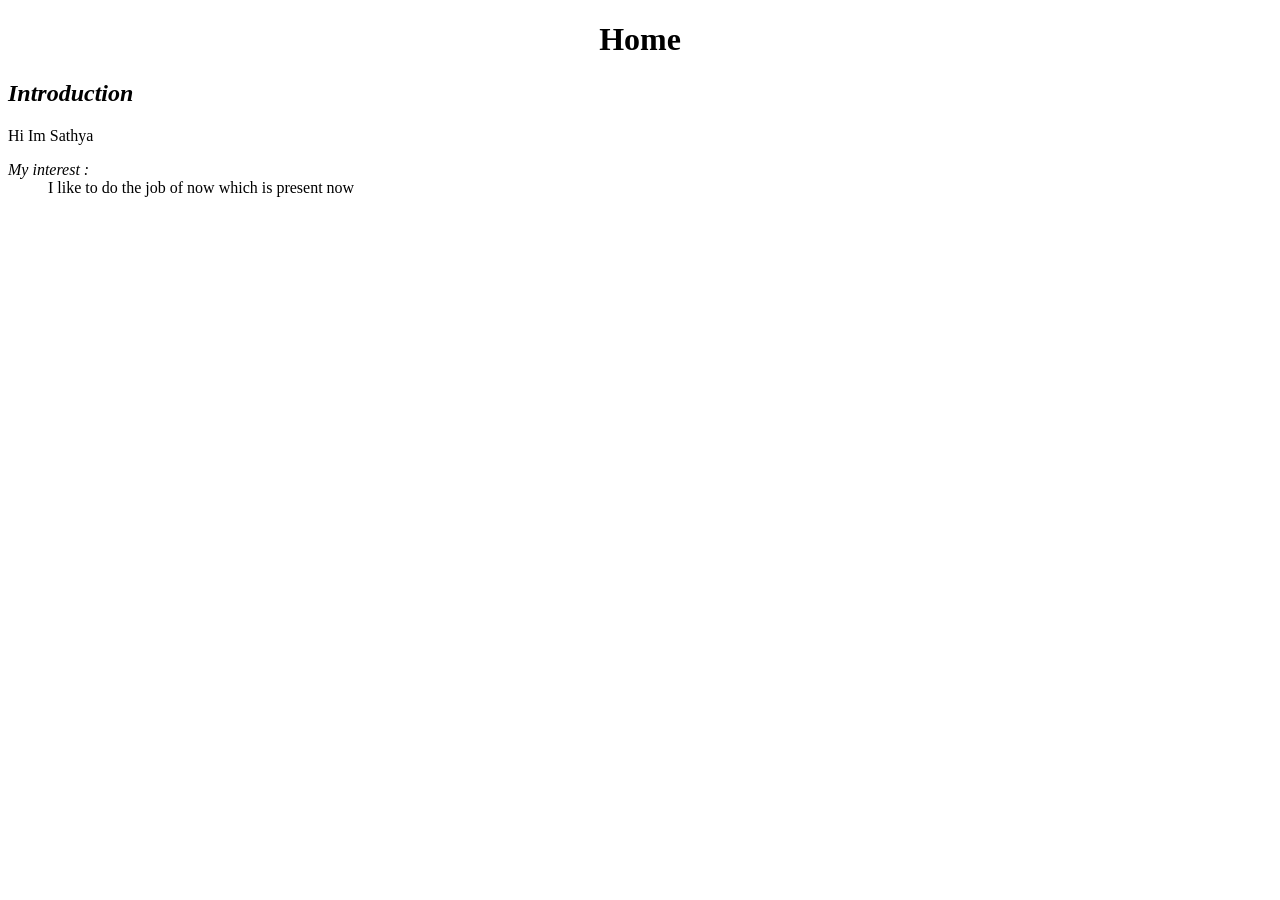
<file: Home.html>
<!DOCTYPE html>
<html lang="en">
<head>
    <meta charset="UTF-8">
    <meta name="viewport" content="width=device-width, initial-scale=1.0">
    <title>Document</title>
</head>
<body>
    <h1><strong><center>Home</center></strong></h1>
    <h2><i>Introduction</i></h2>
    <p>Hi Im Sathya</p>
    <dl>
        <dt><i>My interest :</i></dt>
        <dd>I like to do the job of now which is present now</dd>
    </dl>
</body>
</html>
</file>
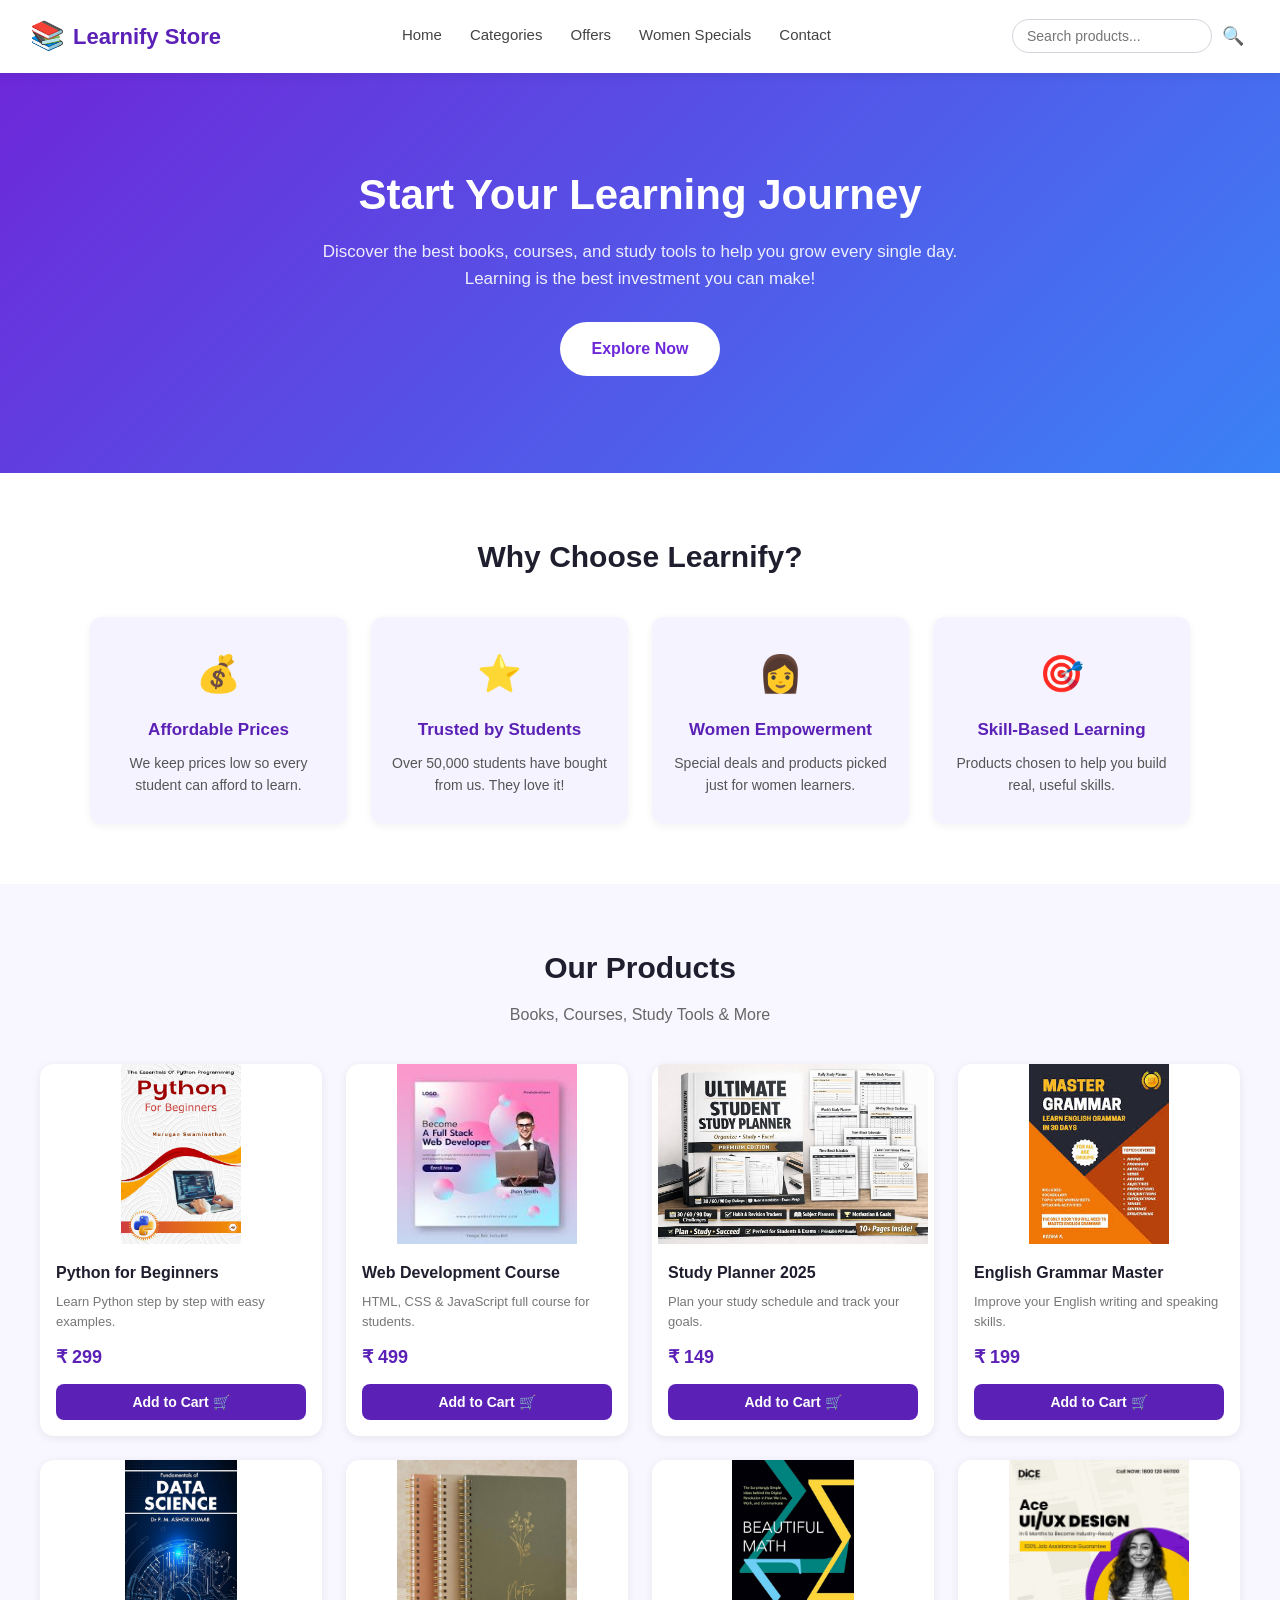
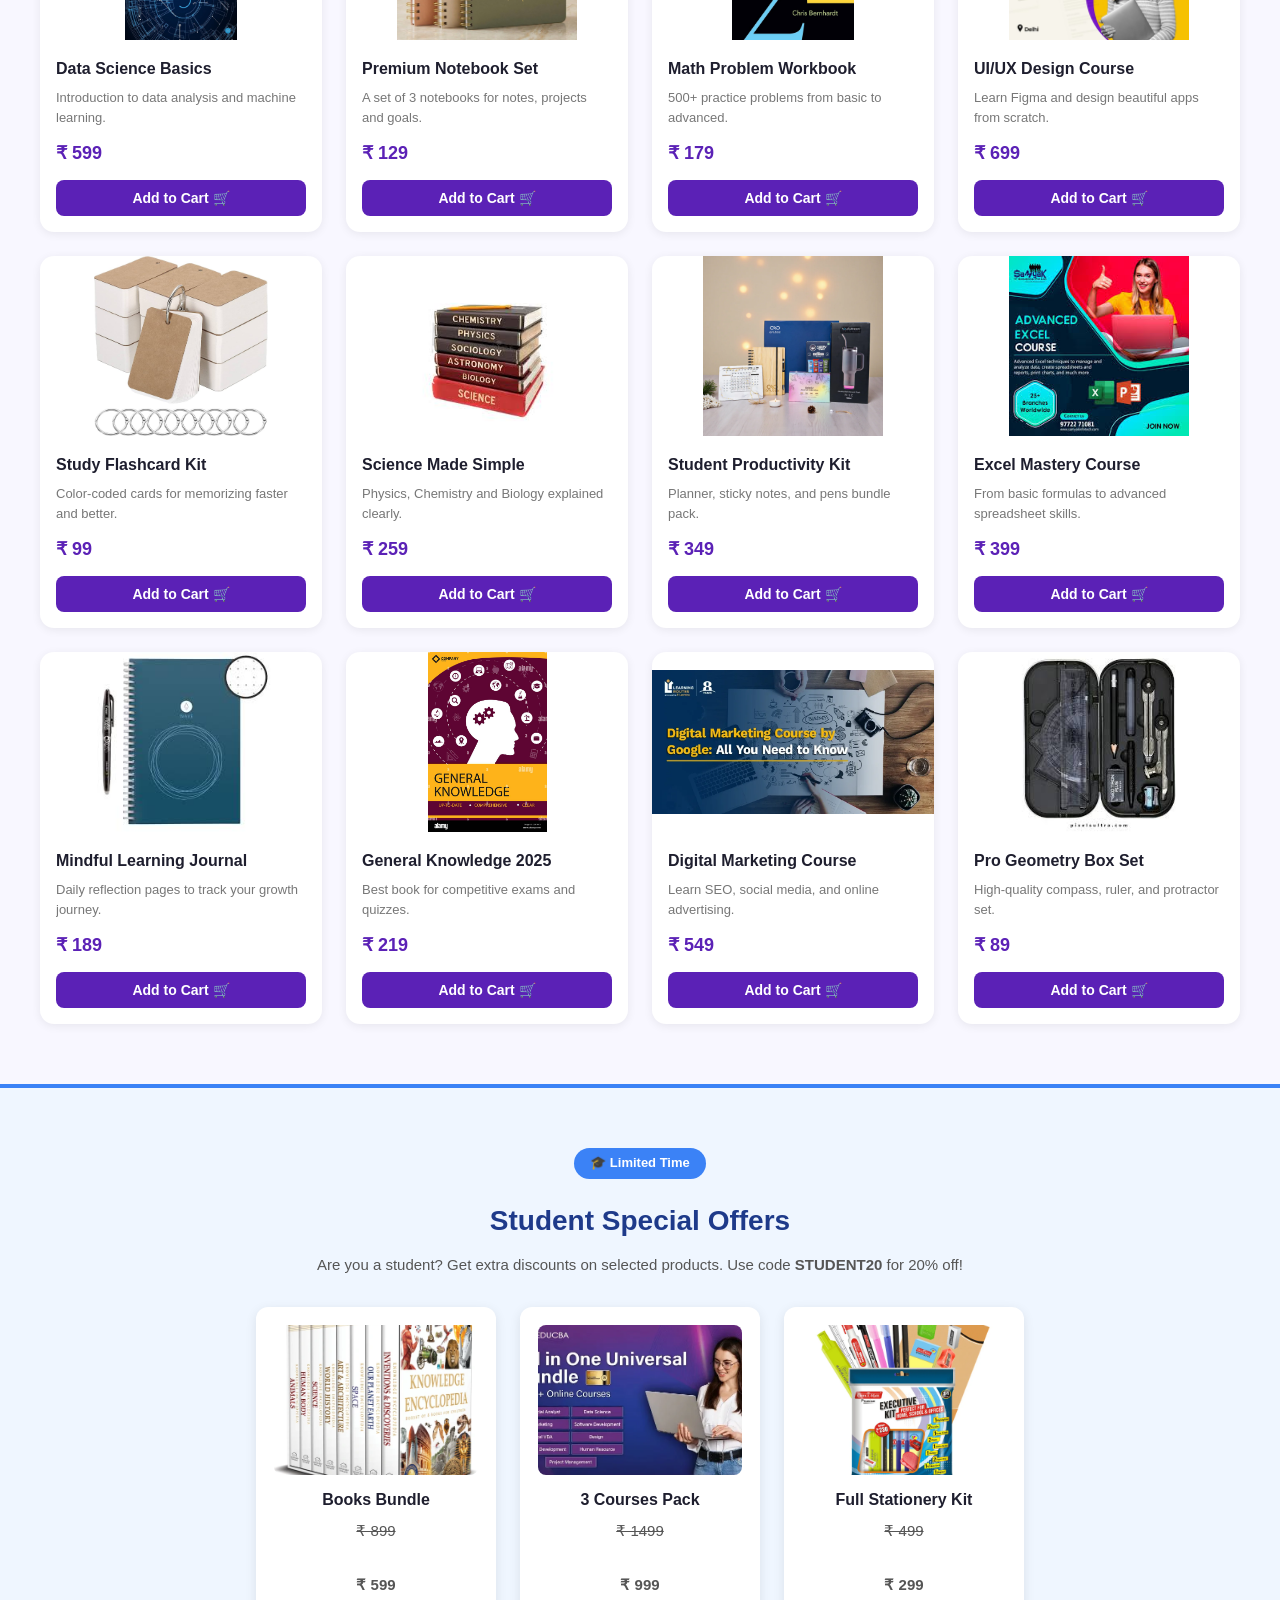
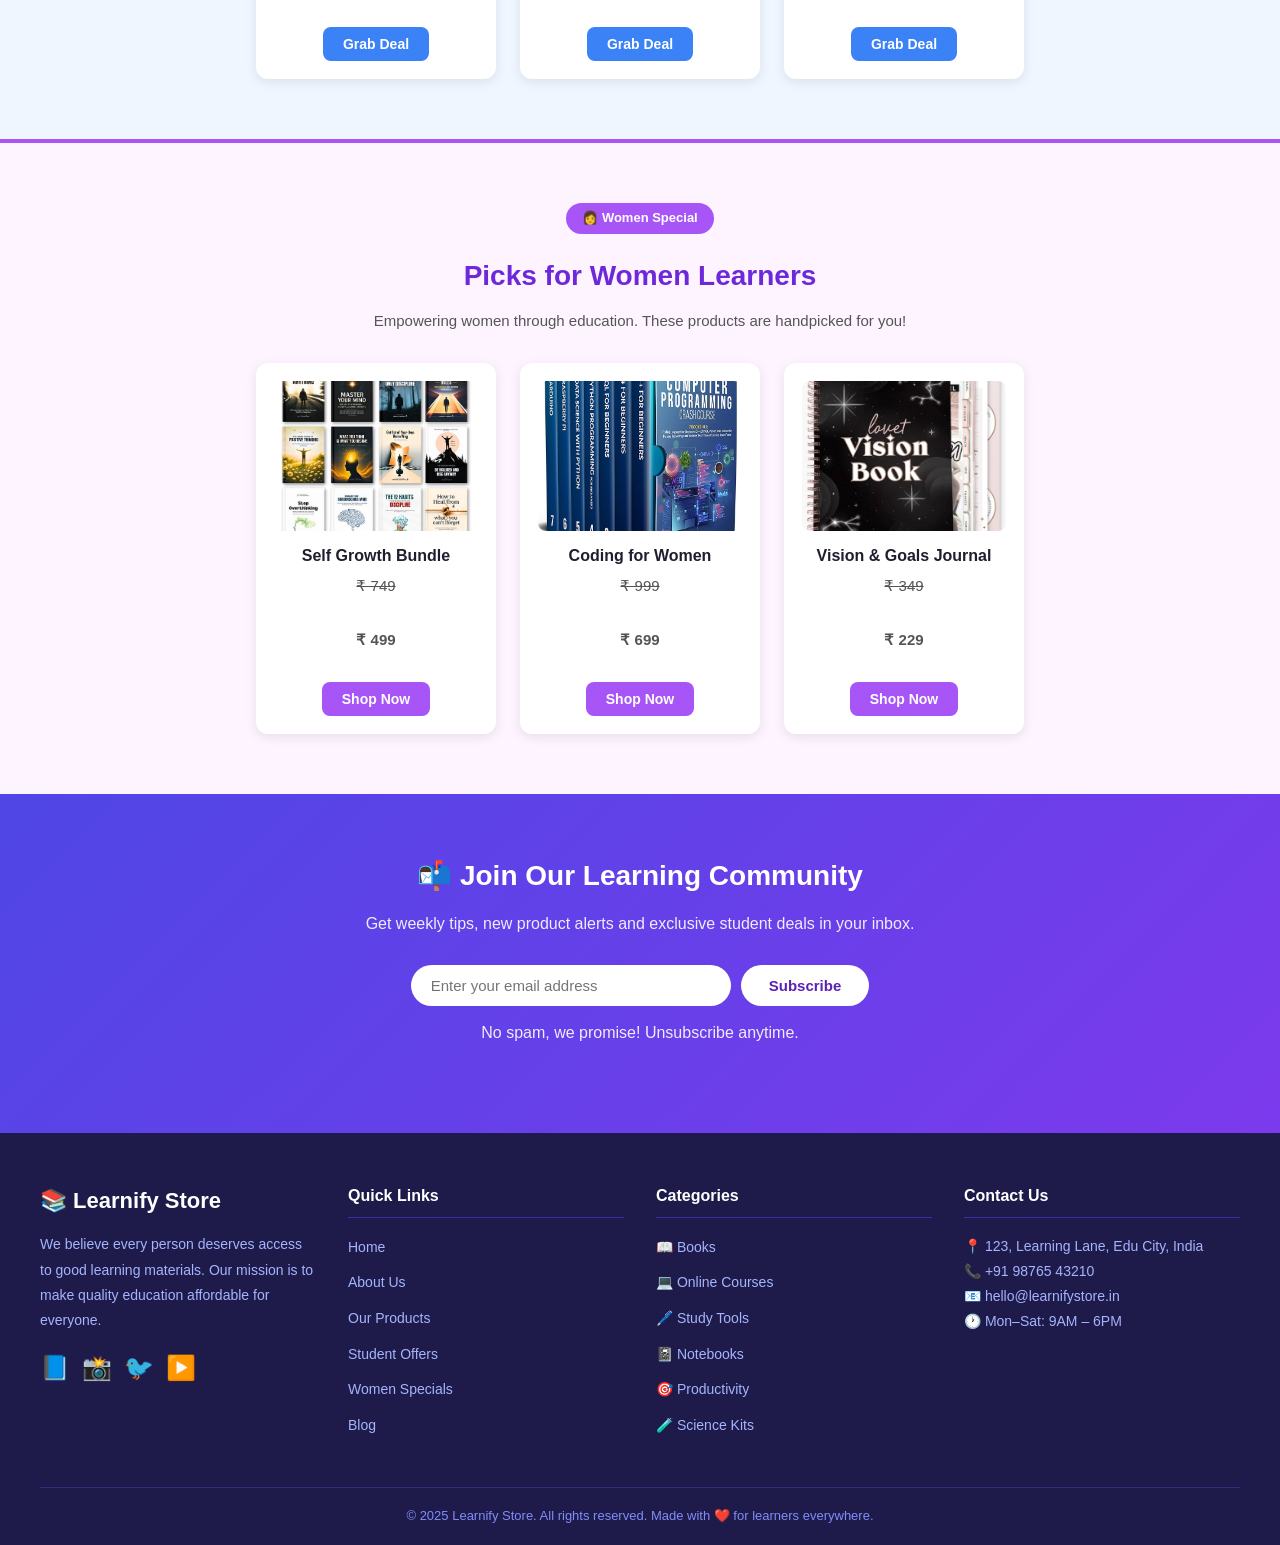
<file: project_html/project1.html>
<!DOCTYPE html>
<html lang="en">
<head>
  <meta charset="UTF-8" />
  <meta name="viewport" content="width=device-width, initial-scale=1.0" />
  <title>Learnify Store - Your Learning Shop</title>
  <link rel="stylesheet" href="project_css/project1.css" />
</head>
<body>
  <header class="navbar">
    
    <div class="logo">
      
      <span class="logo-icon">📚</span>
      <span class="logo-text">Learnify Store</span>
    </div>

    <!-- Navigation links -->
    <nav class="nav-links">
      <a href="#">Home</a>
      <a href="#">Categories</a>
      <a href="#">Offers</a>
      <a href="#">Women Specials</a>
      <a href="#">Contact</a>
    </nav>

    
    <div class="search-area">
      <input type="text" placeholder="Search products..." class="search-input" />
      <button class="search-btn">🔍</button>
    </div>
  </header>


  
  <section class="hero-section">
    <div class="hero-content">
      <h1 class="hero-title">Start Your Learning Journey</h1>
      <p class="hero-desc">
        Discover the best books, courses, and study tools to help you grow every single day.
        Learning is the best investment you can make!
      </p>
      <!-- CTA button -->
      <a href="#products" class="hero-btn">Explore Now</a>
    </div>
  </section>


  <section class="features-section">
    <h2 class="section-title">Why Choose Learnify?</h2>
    <div class="features-grid">

      <div class="feature-card">
        <div class="feature-icon">💰</div>
        <h3>Affordable Prices</h3>
        <p>We keep prices low so every student can afford to learn.</p>
      </div>

      <div class="feature-card">
        <div class="feature-icon">⭐</div>
        <h3>Trusted by Students</h3>
        <p>Over 50,000 students have bought from us. They love it!</p>
      </div>

      <div class="feature-card">
        <div class="feature-icon">👩</div>
        <h3>Women Empowerment</h3>
        <p>Special deals and products picked just for women learners.</p>
      </div>

      <div class="feature-card">
        <div class="feature-icon">🎯</div>
        <h3>Skill-Based Learning</h3>
        <p>Products chosen to help you build real, useful skills.</p>
      </div>

    </div>
  </section>


  <!-- ========================
       PRODUCT SECTION
  ======================== -->
  <section class="products-section" id="products">
    <h2 class="section-title">Our Products</h2>
    <p class="section-subtitle">Books, Courses, Study Tools &amp; More</p>

    <div class="products-grid">

      <!-- Product Card 1 -->
      <div class="product-card">
        <img src="project_images/python.jpg" alt="Python Book" class="product-img" />
        <div class="product-info">
          <h3 class="product-name">Python for Beginners</h3>
          <p class="product-desc">Learn Python step by step with easy examples.</p>
          <p class="product-price">₹ 299</p>
          <button class="add-to-cart">Add to Cart 🛒</button>
        </div>
      </div>

      <!-- Product Card 2 -->
      <div class="product-card">
        <img src="project_images/web_development.jpg" alt="Web Dev Course" class="product-img" />
        <div class="product-info">
          <h3 class="product-name">Web Development Course</h3>
          <p class="product-desc">HTML, CSS & JavaScript full course for students.</p>
          <p class="product-price">₹ 499</p>
          <button class="add-to-cart">Add to Cart 🛒</button>
        </div>
      </div>

      <!-- Product Card 3 -->
      <div class="product-card">
        <img src="project_images/study_planner.jpg" alt="Study Planner" class="product-img" />
        <div class="product-info">
          <h3 class="product-name">Study Planner 2025</h3>
          <p class="product-desc">Plan your study schedule and track your goals.</p>
          <p class="product-price">₹ 149</p>
          <button class="add-to-cart">Add to Cart 🛒</button>
        </div>
      </div>

      <!-- Product Card 4 -->
      <div class="product-card">
        <img src="project_images/English_grammar.jpg" alt="English Book" class="product-img" />
        <div class="product-info">
          <h3 class="product-name">English Grammar Master</h3>
          <p class="product-desc">Improve your English writing and speaking skills.</p>
          <p class="product-price">₹ 199</p>
          <button class="add-to-cart">Add to Cart 🛒</button>
        </div>
      </div>

      <!-- Product Card 5 -->
      <div class="product-card">
        <img src="project_images/data_science.jpg" alt="Data Science" class="product-img" />
        <div class="product-info">
          <h3 class="product-name">Data Science Basics</h3>
          <p class="product-desc">Introduction to data analysis and machine learning.</p>
          <p class="product-price">₹ 599</p>
          <button class="add-to-cart">Add to Cart 🛒</button>
        </div>
      </div>

      <!-- Product Card 6 -->
      <div class="product-card">
        <img src="project_images/notebook_set.jpg" alt="Notebook" class="product-img" />
        <div class="product-info">
          <h3 class="product-name">Premium Notebook Set</h3>
          <p class="product-desc">A set of 3 notebooks for notes, projects and goals.</p>
          <p class="product-price">₹ 129</p>
          <button class="add-to-cart">Add to Cart 🛒</button>
        </div>
      </div>

      <!-- Product Card 7 -->
      <div class="product-card">
        <img src="project_images/math_workbook.jpg" alt="Math Workbook" class="product-img" />
        <div class="product-info">
          <h3 class="product-name">Math Problem Workbook</h3>
          <p class="product-desc">500+ practice problems from basic to advanced.</p>
          <p class="product-price">₹ 179</p>
          <button class="add-to-cart">Add to Cart 🛒</button>
        </div>
      </div>

      <!-- Product Card 8 -->
      <div class="product-card">
        <img src="project_images/uiuxdesign.jpg" alt="Design Course" class="product-img" />
        <div class="product-info">
          <h3 class="product-name">UI/UX Design Course</h3>
          <p class="product-desc">Learn Figma and design beautiful apps from scratch.</p>
          <p class="product-price">₹ 699</p>
          <button class="add-to-cart">Add to Cart 🛒</button>
        </div>
      </div>

      <!-- Product Card 9 -->
      <div class="product-card">
        <img src="project_images/meory_card.jpg" alt="Flashcards" class="product-img" />
        <div class="product-info">
          <h3 class="product-name">Study Flashcard Kit</h3>
          <p class="product-desc">Color-coded cards for memorizing faster and better.</p>
          <p class="product-price">₹ 99</p>
          <button class="add-to-cart">Add to Cart 🛒</button>
        </div>
      </div>

      <!-- Product Card 10 -->
      <div class="product-card">
        <img src="project_images/science book.jpg" alt="Science Book" class="product-img" />
        <div class="product-info">
          <h3 class="product-name">Science Made Simple</h3>
          <p class="product-desc">Physics, Chemistry and Biology explained clearly.</p>
          <p class="product-price">₹ 259</p>
          <button class="add-to-cart">Add to Cart 🛒</button>
        </div>
      </div>

      <!-- Product Card 11 -->
      <div class="product-card">
        <img src="project_images/productivitykit.webp" alt="Productivity Kit" class="product-img" />
        <div class="product-info">
          <h3 class="product-name">Student Productivity Kit</h3>
          <p class="product-desc">Planner, sticky notes, and pens bundle pack.</p>
          <p class="product-price">₹ 349</p>
          <button class="add-to-cart">Add to Cart 🛒</button>
        </div>
      </div>

      <!-- Product Card 12 -->
      <div class="product-card">
        <img src="project_images/excelcourse.jpg" alt="Excel Course" class="product-img" />
        <div class="product-info">
          <h3 class="product-name">Excel Mastery Course</h3>
          <p class="product-desc">From basic formulas to advanced spreadsheet skills.</p>
          <p class="product-price">₹ 399</p>
          <button class="add-to-cart">Add to Cart 🛒</button>
        </div>
      </div>

      <!-- Product Card 13 -->
      <div class="product-card">
        <img src="project_images/Smart_notebook.jpg" alt="Journal" class="product-img" />
        <div class="product-info">
          <h3 class="product-name">Mindful Learning Journal</h3>
          <p class="product-desc">Daily reflection pages to track your growth journey.</p>
          <p class="product-price">₹ 189</p>
          <button class="add-to-cart">Add to Cart 🛒</button>
        </div>
      </div>

      <!-- Product Card 14 -->
      <div class="product-card">
        <img src="project_images/generalknowledge.jpg" alt="GK Book" class="product-img" />
        <div class="product-info">
          <h3 class="product-name">General Knowledge 2025</h3>
          <p class="product-desc">Best book for competitive exams and quizzes.</p>
          <p class="product-price">₹ 219</p>
          <button class="add-to-cart">Add to Cart 🛒</button>
        </div>
      </div>

      <!-- Product Card 15 -->
      <div class="product-card">
        <img src="project_images/digitalmarkettingcourse.webp" alt="Digital Marketing" class="product-img" />
        <div class="product-info">
          <h3 class="product-name">Digital Marketing Course</h3>
          <p class="product-desc">Learn SEO, social media, and online advertising.</p>
          <p class="product-price">₹ 549</p>
          <button class="add-to-cart">Add to Cart 🛒</button>
        </div>
      </div>

      <!-- Product Card 16 -->
      <div class="product-card">
        <img src="project_images/geometryboxset.jpg" alt="Geometry Box" class="product-img" />
        <div class="product-info">
          <h3 class="product-name">Pro Geometry Box Set</h3>
          <p class="product-desc">High-quality compass, ruler, and protractor set.</p>
          <p class="product-price">₹ 89</p>
          <button class="add-to-cart">Add to Cart 🛒</button>
        </div>
      </div>

    </div><!-- end products-grid -->
  </section>


  <!--
       STUDENT OFFERS SECTION
       Special deals for students
   -->
  <section class="special-section student-offers">
    <div class="special-inner">
      <div class="special-badge">🎓 Limited Time</div>
      <h2>Student Special Offers</h2>
      <p>Are you a student? Get extra discounts on selected products. Use code <strong>STUDENT20</strong> for 20% off!</p>

      <!-- Student offer cards -->
      <div class="offer-cards">

        <div class="offer-card">
          <img src="project_images/booksbundle.webp" alt="Books Bundle" />
          <h4>Books Bundle</h4>
          <p class="old-price">₹ 899</p>
          <p class="new-price">₹ 599</p>
          <button class="offer-btn">Grab Deal</button>
        </div>

        <div class="offer-card">
          <img src="project_images/coursebundle.webp" alt="Course Pack" />
          <h4>3 Courses Pack</h4>
          <p class="old-price">₹ 1499</p>
          <p class="new-price">₹ 999</p>
          <button class="offer-btn">Grab Deal</button>
        </div>

        <div class="offer-card">
          <img src="project_images/stationarykit.webp" alt="Stationery Kit" />
          <h4>Full Stationery Kit</h4>
          <p class="old-price">₹ 499</p>
          <p class="new-price">₹ 299</p>
          <button class="offer-btn">Grab Deal</button>
        </div>

      </div>
    </div>
  </section>


  <!-- ========================
       WOMEN SPECIAL SECTION
       Products picked for women learners
  ======================== -->
  <section class="special-section women-special">
    <div class="special-inner">
      <div class="special-badge women-badge">👩 Women Special</div>
      <h2>Picks for Women Learners</h2>
      <p>Empowering women through education. These products are handpicked for you!</p>

      <!-- Women offer cards -->
      <div class="offer-cards">

        <div class="offer-card women-card">
          <img src="project_images/selfgrowthbundle.webp" alt="Self Growth Book" />
          <h4>Self Growth Bundle</h4>
          <p class="old-price">₹ 749</p>
          <p class="new-price">₹ 499</p>
          <button class="offer-btn women-btn">Shop Now</button>
        </div>

        <div class="offer-card women-card">
          <img src="project_images/coding for women.jpg" alt="Coding for Women" />
          <h4>Coding for Women</h4>
          <p class="old-price">₹ 999</p>
          <p class="new-price">₹ 699</p>
          <button class="offer-btn women-btn">Shop Now</button>
        </div>

        <div class="offer-card women-card">
          <img src="project_images/visionjournal.jpg" alt="Vision Journal" />
          <h4>Vision &amp; Goals Journal</h4>
          <p class="old-price">₹ 349</p>
          <p class="new-price">₹ 229</p>
          <button class="offer-btn women-btn">Shop Now</button>
        </div>

      </div>
    </div>
  </section>


  <!-- ========================
       NEWSLETTER SECTION
       Simple email subscribe area
  ======================== -->
  <section class="newsletter-section">
    <h2>📬 Join Our Learning Community</h2>
    <p>Get weekly tips, new product alerts and exclusive student deals in your inbox.</p>
    <!-- This form doesn't need JS - just HTML form action -->
    <form class="newsletter-form" action="#" method="get">
      <input type="email" placeholder="Enter your email address" class="email-input" required />
      <button type="submit" class="subscribe-btn">Subscribe</button>
    </form>
    <p class="newsletter-note">No spam, we promise! Unsubscribe anytime.</p>
  </section>


  <!-- ========================
       FOOTER
       Bottom section with links and info
  ======================== -->
  <footer class="footer">
    <div class="footer-grid">

      <!-- About column -->
      <div class="footer-col">
        <h3 class="footer-logo">📚 Learnify Store</h3>
        <p>We believe every person deserves access to good learning materials. Our mission is to make quality education affordable for everyone.</p>
        <!-- Social icons using emoji for now -->
        <div class="social-links">
          <a href="#" class="social-icon">📘</a>
          <a href="#" class="social-icon">📸</a>
          <a href="#" class="social-icon">🐦</a>
          <a href="#" class="social-icon">▶️</a>
        </div>
      </div>

      <!-- Quick links column -->
      <div class="footer-col">
        <h4>Quick Links</h4>
        <ul class="footer-links">
          <li><a href="#">Home</a></li>
          <li><a href="#">About Us</a></li>
          <li><a href="#">Our Products</a></li>
          <li><a href="#">Student Offers</a></li>
          <li><a href="#">Women Specials</a></li>
          <li><a href="#">Blog</a></li>
        </ul>
      </div>

      <!-- Categories column -->
      <div class="footer-col">
        <h4>Categories</h4>
        <ul class="footer-links">
          <li><a href="#">📖 Books</a></li>
          <li><a href="#">💻 Online Courses</a></li>
          <li><a href="#">🖊️ Study Tools</a></li>
          <li><a href="#">📓 Notebooks</a></li>
          <li><a href="#">🎯 Productivity</a></li>
          <li><a href="#">🧪 Science Kits</a></li>
        </ul>
      </div>

      <!-- Contact column -->
      <div class="footer-col">
        <h4>Contact Us</h4>
        <p>📍 123, Learning Lane, Edu City, India</p>
        <p>📞 +91 98765 43210</p>
        <p>📧 hello@learnifystore.in</p>
        <p>🕐 Mon–Sat: 9AM – 6PM</p>
      </div>

    </div><!-- end footer-grid -->

    <!-- Bottom bar -->
    <div class="footer-bottom">
      <p>© 2025 Learnify Store. All rights reserved. Made with ❤️ for learners everywhere.</p>
    </div>

  </footer>


</body>
</html>
</file>
<file: project_html/project_css/project1.css>
* {
  margin: 0;
  padding: 0;
  box-sizing: border-box;
}


body {
  font-family: 'Segoe UI', Tahoma, Geneva, Verdana, sans-serif;
  background-color: #f8f7ff;
  color: #2d2d2d;
  line-height: 1.6;
}


a {
  text-decoration: none;
  color: inherit;
}

/* ---- Remove bullet points from lists ---- */
ul {
  list-style: none;
}

/* ---- Make images not overflow ---- */
img {
  width: 100%;
  display: block;
}


/* ==============================
   NAVBAR STYLES
   Sticky so it stays on top when scrolling
============================== */
.navbar {
  background-color: #ffffff;
  padding: 14px 30px;
  display: flex;
  align-items: center;
  justify-content: space-between;
  position: sticky;
  top: 0;
  z-index: 100;
  box-shadow: 0 2px 10px rgba(0, 0, 0, 0.08);
  gap: 16px;
  flex-wrap: wrap;
}

/* Logo part */
.logo {
  display: flex;
  align-items: center;
  gap: 8px;
}

.logo-icon {
  font-size: 28px;
}

.logo-text {
  font-size: 22px;
  font-weight: 700;
  color: #5b21b6;
  /* Purple color for brand feel */
}

/* Nav links - the menu */
.nav-links {
  display: flex;
  gap: 24px;
  flex-wrap: wrap;
}

.nav-links a {
  color: #444;
  font-size: 15px;
  font-weight: 500;
  padding: 4px 2px;
  /* Adding underline on hover */
  border-bottom: 2px solid transparent;
  transition: color 0.2s, border-color 0.2s;
}

/* Hover effect on nav links */
.nav-links a:hover {
  color: #5b21b6;
  border-bottom-color: #5b21b6;
}

/* Search bar area */
.search-area {
  display: flex;
  align-items: center;
  gap: 4px;
}

.search-input {
  padding: 8px 14px;
  border: 1.5px solid #d1d5db;
  border-radius: 20px;
  font-size: 14px;
  width: 200px;
  outline: none;
  transition: border-color 0.2s;
}

.search-input:focus {
  border-color: #7c3aed;
}

.search-btn {
  background: none;
  border: none;
  cursor: pointer;
  font-size: 18px;
  padding: 6px;
}


/* ==============================
   HERO SECTION STYLES
   The big banner at the top
============================== */
.hero-section {
  /* I used gradient background, it looks cool */
  background: linear-gradient(135deg, #6d28d9, #3b82f6);
  color: white;
  padding: 80px 30px;
  text-align: center;
  min-height: 400px;
  display: flex;
  align-items: center;
  justify-content: center;
}

.hero-content {
  max-width: 650px;
}

.hero-title {
  font-size: 42px;
  font-weight: 800;
  margin-bottom: 18px;
  /* line height to give breathing room */
  line-height: 1.2;
}

.hero-desc {
  font-size: 17px;
  margin-bottom: 30px;
  opacity: 0.9;
  /* Making text a bit transparent, looks good */
}

.hero-btn {
  display: inline-block;
  background-color: #ffffff;
  color: #6d28d9;
  padding: 14px 32px;
  border-radius: 30px;
  font-size: 16px;
  font-weight: 700;
  transition: background-color 0.2s, transform 0.2s;
}

.hero-btn:hover {
  background-color: #ede9fe;
  transform: scale(1.04);
}


/* ==============================
   FEATURES SECTION STYLES
   The "why choose us" cards
============================== */
.features-section {
  padding: 60px 30px;
  background-color: #ffffff;
  text-align: center;
}

/* Section title - used in multiple places */
.section-title {
  font-size: 30px;
  font-weight: 700;
  color: #1e1e2e;
  margin-bottom: 10px;
}

.section-subtitle {
  color: #666;
  font-size: 16px;
  margin-bottom: 36px;
}

/* Grid for feature cards - 4 in a row on desktop */
.features-grid {
  display: grid;
  grid-template-columns: repeat(4, 1fr);
  gap: 24px;
  margin-top: 36px;
  max-width: 1100px;
  margin-left: auto;
  margin-right: auto;
}

.feature-card {
  background-color: #f5f3ff;
  border-radius: 12px;
  padding: 28px 20px;
  text-align: center;
  /* small shadow */
  box-shadow: 0 2px 8px rgba(0,0,0,0.06);
  transition: transform 0.2s, box-shadow 0.2s;
}

.feature-card:hover {
  transform: translateY(-4px);
  box-shadow: 0 6px 20px rgba(109, 40, 217, 0.15);
}

.feature-icon {
  font-size: 36px;
  margin-bottom: 14px;
}

.feature-card h3 {
  font-size: 17px;
  font-weight: 700;
  color: #5b21b6;
  margin-bottom: 8px;
}

.feature-card p {
  font-size: 14px;
  color: #555;
}


/* ==============================
   PRODUCTS SECTION STYLES
   Main product listing area
============================== */
.products-section {
  padding: 60px 30px;
  background-color: #f8f7ff;
  text-align: center;
}

/* Product grid - 4 columns on desktop */
.products-grid {
  display: grid;
  grid-template-columns: repeat(4, 1fr);
  gap: 24px;
  margin-top: 36px;
  max-width: 1200px;
  margin-left: auto;
  margin-right: auto;
}

/* Individual product card */
.product-card {
  background-color: #ffffff;
  border-radius: 14px;
  overflow: hidden;
  box-shadow: 0 2px 10px rgba(0,0,0,0.07);
  text-align: left;
  transition: transform 0.25s, box-shadow 0.25s;
}

/* Hover effect on product card */
.product-card:hover {
  transform: translateY(-6px) scale(1.01);
  box-shadow: 0 10px 30px rgba(109, 40, 217, 0.18);
}

.product-img {
  /* Fixed height so all images look same size */
  height: 180px;
  object-fit: contain;
  object-position: center;
  width: 100%;
}

.product-info {
  padding: 16px;
}

.product-name {
  font-size: 16px;
  font-weight: 700;
  color: #1e1e2e;
  margin-bottom: 6px;
}

.product-desc {
  font-size: 13px;
  color: #777;
  margin-bottom: 10px;
  /* Limit to 2 lines */
  overflow: hidden;
  display: -webkit-box;
  -webkit-line-clamp: 2;
  -webkit-box-orient: vertical;
}

.product-price {
  font-size: 18px;
  font-weight: 800;
  color: #5b21b6;
  margin-bottom: 12px;
}

/* Add to cart button */
.add-to-cart {
  width: 100%;
  background-color: #5b21b6;
  color: white;
  border: none;
  padding: 10px 0;
  border-radius: 8px;
  font-size: 14px;
  font-weight: 600;
  cursor: pointer;
  transition: background-color 0.2s, transform 0.2s;
}

.add-to-cart:hover {
  background-color: #7c3aed;
  transform: scale(1.02);
}


/* ==============================
   SPECIAL SECTIONS (Student + Women)
   These should look different from the rest
============================== */

/* Common styles for both special sections */
.special-section {
  padding: 60px 30px;
  text-align: center;
}

.special-inner {
  max-width: 1100px;
  margin: 0 auto;
}

/* Student offers - blue theme */
.student-offers {
  background-color: #eff6ff;
  border-top: 4px solid #3b82f6;
}

.student-offers h2 {
  font-size: 28px;
  font-weight: 700;
  color: #1e3a8a;
  margin: 12px 0 10px;
}

.student-offers p {
  color: #555;
  font-size: 15px;
  margin-bottom: 30px;
}

/* Women special - purple/pink theme */
.women-special {
  background-color: #fdf4ff;
  border-top: 4px solid #a855f7;
}

.women-special h2 {
  font-size: 28px;
  font-weight: 700;
  color: #6d28d9;
  margin: 12px 0 10px;
}

.women-special p {
  color: #555;
  font-size: 15px;
  margin-bottom: 30px;
}

/* Badge labels like "Limited Time" */
.special-badge {
  display: inline-block;
  background-color: #3b82f6;
  color: white;
  padding: 5px 16px;
  border-radius: 20px;
  font-size: 13px;
  font-weight: 700;
  margin-bottom: 8px;
}

.women-badge {
  background-color: #a855f7;
}

/* Cards inside special sections */
.offer-cards {
  display: flex;
  gap: 24px;
  justify-content: center;
  flex-wrap: wrap;
}

.offer-card {
  background: white;
  border-radius: 12px;
  padding: 18px;
  width: 240px;
  box-shadow: 0 3px 12px rgba(0,0,0,0.09);
  text-align: center;
  transition: transform 0.2s, box-shadow 0.2s;
}

.offer-card:hover {
  transform: translateY(-5px);
  box-shadow: 0 8px 24px rgba(0,0,0,0.14);
}

.offer-card img {
  border-radius: 8px;
  margin-bottom: 12px;
  height: 150px;
  object-fit: cover;
}

.offer-card h4 {
  font-size: 16px;
  font-weight: 700;
  margin-bottom: 6px;
  color: #1e1e2e;
}

/* Strikethrough for old price */
.old-price {
  color: #999;
  text-decoration: line-through;
  font-size: 14px;
}

/* New discounted price */
.new-price {
  color: #5b21b6;
  font-size: 20px;
  font-weight: 800;
  margin-bottom: 12px;
}

/* Offer button */
.offer-btn {
  background-color: #3b82f6;
  color: white;
  border: none;
  padding: 9px 20px;
  border-radius: 8px;
  font-size: 14px;
  font-weight: 600;
  cursor: pointer;
  transition: background-color 0.2s;
}

.offer-btn:hover {
  background-color: #2563eb;
}

/* Women button has different color */
.women-btn {
  background-color: #a855f7;
}

.women-btn:hover {
  background-color: #9333ea;
}


/* ==============================
   NEWSLETTER SECTION
   Simple email signup
============================== */
.newsletter-section {
  background: linear-gradient(135deg, #4f46e5, #7c3aed);
  color: white;
  text-align: center;
  padding: 60px 30px;
}

.newsletter-section h2 {
  font-size: 28px;
  font-weight: 700;
  margin-bottom: 12px;
}

.newsletter-section p {
  font-size: 16px;
  margin-bottom: 28px;
  opacity: 0.9;
}

/* The email form */
.newsletter-form {
  display: flex;
  justify-content: center;
  gap: 10px;
  flex-wrap: wrap;
  margin-bottom: 14px;
}

.email-input {
  padding: 12px 20px;
  border: none;
  border-radius: 30px;
  font-size: 15px;
  width: 320px;
  outline: none;
}

.subscribe-btn {
  background-color: #ffffff;
  color: #5b21b6;
  padding: 12px 28px;
  border: none;
  border-radius: 30px;
  font-size: 15px;
  font-weight: 700;
  cursor: pointer;
  transition: background-color 0.2s, transform 0.2s;
}

.subscribe-btn:hover {
  background-color: #ede9fe;
  transform: scale(1.03);
}

.newsletter-note {
  font-size: 13px;
  opacity: 0.7;
  margin-top: 6px;
}


/* ==============================
   FOOTER STYLES
   Bottom section of the page
============================== */
.footer {
  background-color: #1e1b4b;
  color: #c4b5fd;
  padding: 50px 30px 0;
}

/* 4 column grid for footer */
.footer-grid {
  display: grid;
  grid-template-columns: repeat(4, 1fr);
  gap: 32px;
  max-width: 1200px;
  margin: 0 auto;
  padding-bottom: 40px;
}

.footer-logo {
  font-size: 22px;
  font-weight: 700;
  color: #ffffff;
  margin-bottom: 14px;
}

.footer-col p {
  font-size: 14px;
  line-height: 1.8;
  color: #a5b4fc;
}

.footer-col h4 {
  font-size: 16px;
  font-weight: 700;
  color: #ffffff;
  margin-bottom: 16px;
  border-bottom: 1px solid #3730a3;
  padding-bottom: 8px;
}

/* Footer link list */
.footer-links li {
  margin-bottom: 10px;
}

.footer-links a {
  font-size: 14px;
  color: #a5b4fc;
  transition: color 0.2s;
}

.footer-links a:hover {
  color: #ffffff;
}

/* Social media emoji icons */
.social-links {
  display: flex;
  gap: 12px;
  margin-top: 16px;
}

.social-icon {
  font-size: 24px;
  transition: transform 0.2s;
  display: inline-block;
}

.social-icon:hover {
  transform: scale(1.3);
}

/* Copyright bar at very bottom */
.footer-bottom {
  border-top: 1px solid #312e81;
  padding: 18px 0;
  text-align: center;
  max-width: 1200px;
  margin: 0 auto;
}

.footer-bottom p {
  font-size: 13px;
  color: #818cf8;
}


/* ==============================
   RESPONSIVE STYLES
   Making things look ok on mobile
   (basic level - still learning media queries!)
============================== */

/* Tablet - 2 columns */
@media (max-width: 1024px) {
  .products-grid {
    grid-template-columns: repeat(3, 1fr);
  }

  .features-grid {
    grid-template-columns: repeat(2, 1fr);
  }

  .footer-grid {
    grid-template-columns: repeat(2, 1fr);
  }
}

/* Mobile - single column */
@media (max-width: 700px) {

  /* Navbar stacks on mobile */
  .navbar {
    flex-direction: column;
    align-items: flex-start;
    padding: 14px 18px;
    gap: 12px;
  }

  .nav-links {
    gap: 14px;
  }

  .search-input {
    width: 160px;
  }

  .hero-title {
    font-size: 28px;
  }

  .hero-desc {
    font-size: 15px;
  }

  /* Single column on mobile */
  .products-grid {
    grid-template-columns: repeat(1, 1fr);
  }

  .features-grid {
    grid-template-columns: repeat(1, 1fr);
  }

  .footer-grid {
    grid-template-columns: 1fr;
  }

  .offer-cards {
    flex-direction: column;
    align-items: center;
  }

  .email-input {
    width: 100%;
  }
}

/* Medium screens - 2 columns for products */
@media (max-width: 900px) {
  .products-grid {
    grid-template-columns: repeat(2, 1fr);
  }
}
</file>
